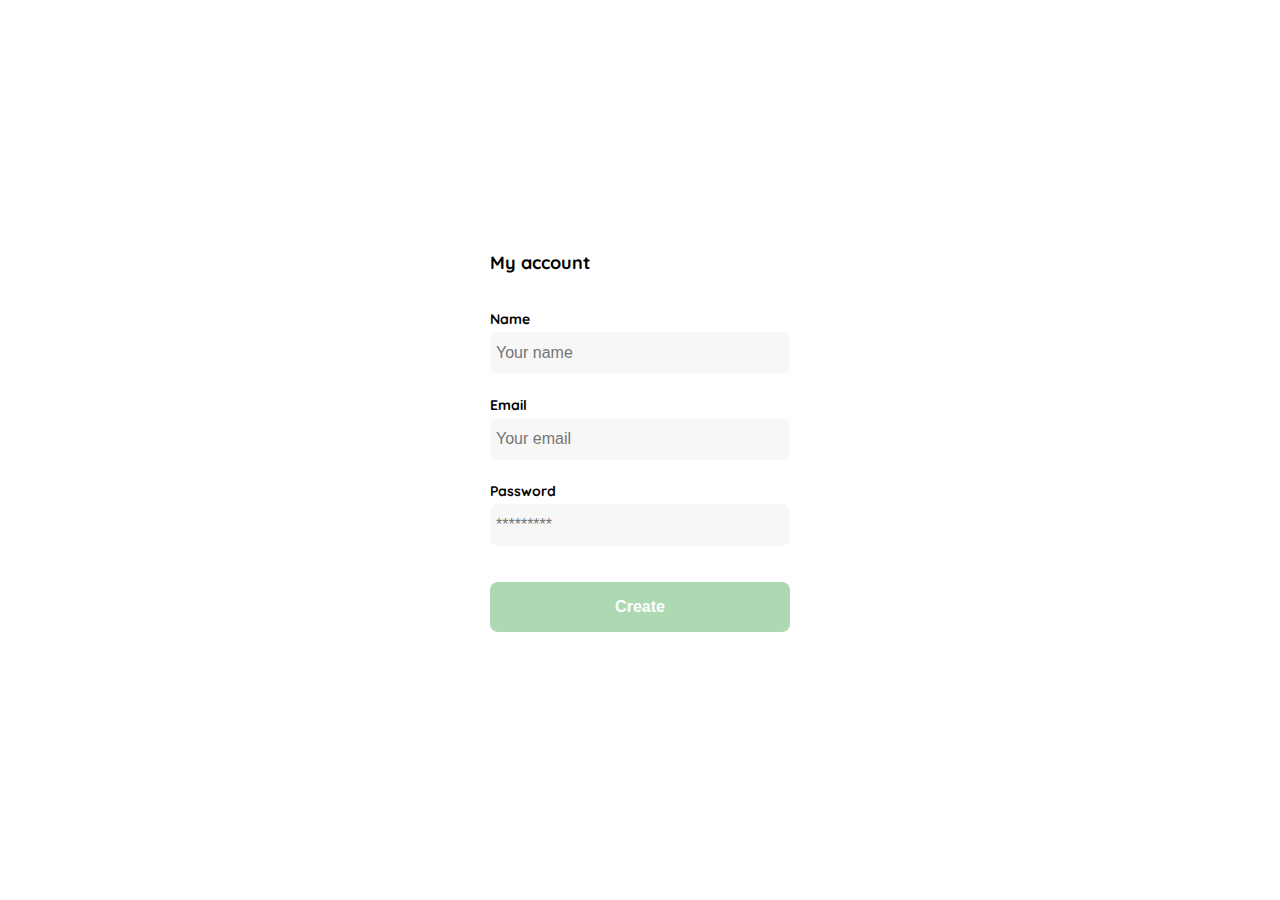
<file: create_account.html>
<!DOCTYPE html>
<html lang="en">
<head>
  <meta charset="UTF-8">
  <meta http-equiv="X-UA-Compatible" content="IE=edge">
  <meta name="viewport" content="width=device-width, initial-scale=1.0">
  <link rel="preconnect" href="https://fonts.googleapis.com">
  <link rel="preconnect" href="https://fonts.gstatic.com" crossorigin>
  <link href="https://fonts.googleapis.com/css2?family=Quicksand:wght@300;500;700&display=swap" rel="stylesheet">
  <title>Document</title>
  <style>
    :root {
      --white: #FFFFFF;
      --black: #000000;
      --very-light-pink: #C7C7C7;
      --text-input-field: #F7F7F7;
      --hospital-green: #ACD9B2;
      --sm: 14px;
      --md: 16px;
      --lg: 18px;
    }
    body {
      margin: 0;
      font-family: 'Quicksand', sans-serif;
    }
    .login {
      width: 100%;
      height: 100vh;
      display: grid;
      place-items: center;
    }
    .form-container {
      display: grid;
      grid-template-rows: auto 1fr auto;
      width: 300px;
    }
    .title {
      font-size: var(--lg);
      margin-bottom: 36px;
      text-align: start;
    }
    .form {
      display: flex;
      flex-direction: column;
    }
    .form div {
      display: flex;
      flex-direction: column;
    }
    .label {
      font-size: var(--sm);
      font-weight: bold;
      margin-bottom: 4px;
    }
    .input {
      background-color: var(--text-input-field);
      border: none;
      border-radius: 8px;
      height: 30px;
      font-size: var(--md);
      padding: 6px;
      margin-bottom: 12px;
    }
    .input-name,
    .input-email,
    .input-password {
      margin-bottom: 22px;
    }
    .primary-button {
      background-color: var(--hospital-green);
      border-radius: 8px;
      border: none;
      color: var(--white);
      width: 100%;
      cursor: pointer;
      font-size: var(--md);
      font-weight: bold;
      height: 50px;
    }
    .login-button {
      margin-top: 14px;
      margin-bottom: 30px;
    }
    @media (max-width: 640px) {
      .form-container {
        height: 100%;
      }
      .form {
        height: 100%;
        justify-content: space-between;
      }
    }
  </style>
</head>
<body>
  <div class="login">
    <div class="form-container">
      <h1 class="title">My account</h1>

      <form action="/" class="form">
        <div>
          <label for="name" class="label">Name</label>
          <input type="text" id="name" placeholder="Your name" class="input input-name">

          <label for="email" class="label">Email</label>
          <input type="text" id="email" placeholder="Your email" class="input input-email">

          <label for="password" class="label">Password</label>
          <input type="password" id="password" placeholder="*********" class="input input-password">
        </div>

        <input type="submit" value="Create" class="primary-button login-button">
      </form>
    </div>
  </div>
</body>
</html>
</file>
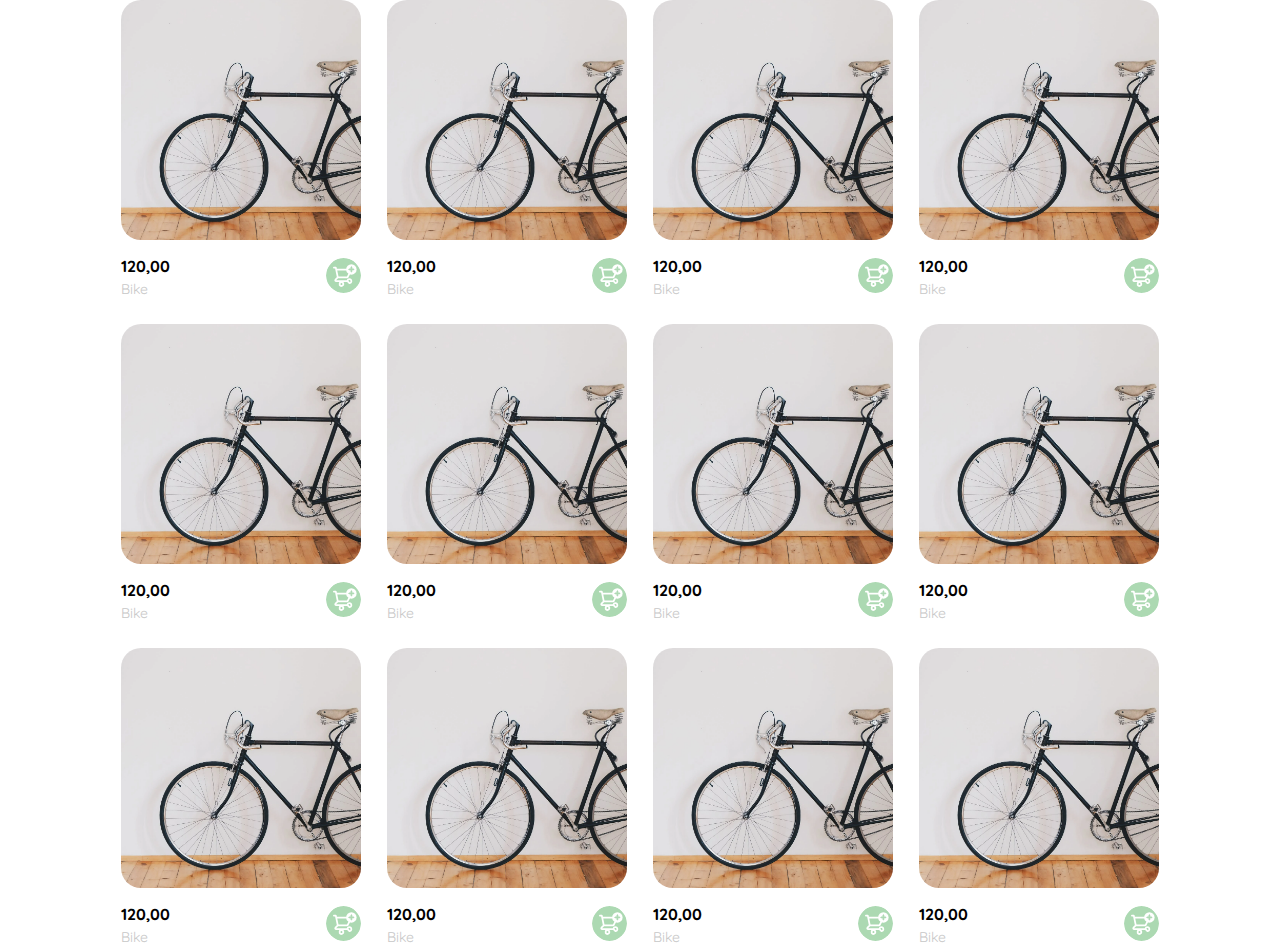
<file: home.html>
<!DOCTYPE html>
<html lang="en">
<head>
  <meta charset="UTF-8">
  <meta http-equiv="X-UA-Compatible" content="IE=edge">
  <meta name="viewport" content="width=device-width, initial-scale=1.0">
  <link rel="preconnect" href="https://fonts.googleapis.com">
  <link rel="preconnect" href="https://fonts.gstatic.com" crossorigin>
  <link href="https://fonts.googleapis.com/css2?family=Quicksand:wght@300;500;700&display=swap" rel="stylesheet">
  <title>Home</title>
  <style>
    :root {
      --white: #FFFFFF;
      --black: #000000;
      --very-light-pink: #C7C7C7;
      --text-input-field: #F7F7F7;
      --hospital-green: #ACD9B2;
      --sm: 14px;
      --md: 16px;
      --lg: 18px;
    }
    body {
      margin: 0;
      font-family: 'Quicksand', sans-serif;
    }
    .cards-container{
        display: grid;
        grid-template-columns: repeat(auto-fill, 240px); /*no sabemos el tamaño de la pantalla, así que auto-fill, y su tamaño*/
        gap: 26px; /*Separacion entre columnas*/
        place-content: center;
    }
    .product-card{
        width: 240px;
    }
    .product-card img{
        width: 240px;
        height: 240px;
        border-radius: 20px;
        object-fit: cover; /*Adecuar la imagen a nuestros parametros*/
    }
    .product-info{
        display: flex;
        justify-content: space-between;
        align-items: center;
        margin-top: 12px;
    }
    .product-info figure{
        margin: 0;
    }
    .product-info figure img{
        width: 35px;
        height: 35px;
    }
    .product-info div p:nth-child(1){
        font-weight: bold;
        font-size: var(--md);
        margin-top: 0;
        margin-bottom: 4px;
    }
    .product-info div p:nth-child(2){
        font-size: var(--sm);
        margin-top: 0;
        margin-bottom: 0;
        color: var(--very-light-pink);
    }
    @media (max-width: 640px){
        .cards-container{
            grid-template-columns: repeat(auto-fill, 140px);
        }
        .product-card{
            width: 140px;
    }
        .product-card img{
            width: 140px;
            height: 140px;
        }
    }
  </style>
</head>
<body>
    <section class="main-container">
        <div class="cards-container">
            <div class="product-card">
                <img src="./images/Bike.PNG" alt="" />
                <div class="product-info">
                    <div>
                        <p>120,00</p>
                        <p>Bike</p>
                    </div>
                    <figure>
                        <img src="./Platzi_YardSale_Icons/bt_add_to_cart.svg" alt="" />
                    </figure>
                </div>
            </div>
            <div class="product-card">
                <img src="./images/Bike.PNG" alt="" />
                <div class="product-info">
                    <div>
                        <p>120,00</p>
                        <p>Bike</p>
                    </div>
                    <figure>
                        <img src="./Platzi_YardSale_Icons/bt_add_to_cart.svg" alt="" />
                    </figure>
                </div>
            </div>
            <div class="product-card">
                <img src="./images/Bike.PNG" alt="" />
                <div class="product-info">
                    <div>
                        <p>120,00</p>
                        <p>Bike</p>
                    </div>
                    <figure>
                        <img src="./Platzi_YardSale_Icons/bt_add_to_cart.svg" alt="" />
                    </figure>
                </div>
            </div>
            <div class="product-card">
                <img src="./images/Bike.PNG" alt="" />
                <div class="product-info">
                    <div>
                        <p>120,00</p>
                        <p>Bike</p>
                    </div>
                    <figure>
                        <img src="./Platzi_YardSale_Icons/bt_add_to_cart.svg" alt="" />
                    </figure>
                </div>
            </div>
            <div class="product-card">
                <img src="./images/Bike.PNG" alt="" />
                <div class="product-info">
                    <div>
                        <p>120,00</p>
                        <p>Bike</p>
                    </div>
                    <figure>
                        <img src="./Platzi_YardSale_Icons/bt_add_to_cart.svg" alt="" />
                    </figure>
                </div>
            </div>
            <div class="product-card">
                <img src="./images/Bike.PNG" alt="" />
                <div class="product-info">
                    <div>
                        <p>120,00</p>
                        <p>Bike</p>
                    </div>
                    <figure>
                        <img src="./Platzi_YardSale_Icons/bt_add_to_cart.svg" alt="" />
                    </figure>
                </div>
            </div>
            <div class="product-card">
                <img src="./images/Bike.PNG" alt="" />
                <div class="product-info">
                    <div>
                        <p>120,00</p>
                        <p>Bike</p>
                    </div>
                    <figure>
                        <img src="./Platzi_YardSale_Icons/bt_add_to_cart.svg" alt="" />
                    </figure>
                </div>
            </div>
            <div class="product-card">
                <img src="./images/Bike.PNG" alt="" />
                <div class="product-info">
                    <div>
                        <p>120,00</p>
                        <p>Bike</p>
                    </div>
                    <figure>
                        <img src="./Platzi_YardSale_Icons/bt_add_to_cart.svg" alt="" />
                    </figure>
                </div>
            </div>
            <div class="product-card">
                <img src="./images/Bike.PNG" alt="" />
                <div class="product-info">
                    <div>
                        <p>120,00</p>
                        <p>Bike</p>
                    </div>
                    <figure>
                        <img src="./Platzi_YardSale_Icons/bt_add_to_cart.svg" alt="" />
                    </figure>
                </div>
            </div>
            <div class="product-card">
                <img src="./images/Bike.PNG" alt="" />
                <div class="product-info">
                    <div>
                        <p>120,00</p>
                        <p>Bike</p>
                    </div>
                    <figure>
                        <img src="./Platzi_YardSale_Icons/bt_add_to_cart.svg" alt="" />
                    </figure>
                </div>
            </div>
            <div class="product-card">
                <img src="./images/Bike.PNG" alt="" />
                <div class="product-info">
                    <div>
                        <p>120,00</p>
                        <p>Bike</p>
                    </div>
                    <figure>
                        <img src="./Platzi_YardSale_Icons/bt_add_to_cart.svg" alt="" />
                    </figure>
                </div>
            </div>
            <div class="product-card">
                <img src="./images/Bike.PNG" alt="" />
                <div class="product-info">
                    <div>
                        <p>120,00</p>
                        <p>Bike</p>
                    </div>
                    <figure>
                        <img src="./Platzi_YardSale_Icons/bt_add_to_cart.svg" alt="" />
                    </figure>
                </div>
            </div>
                
    </section>
</body>
</html>
</file>
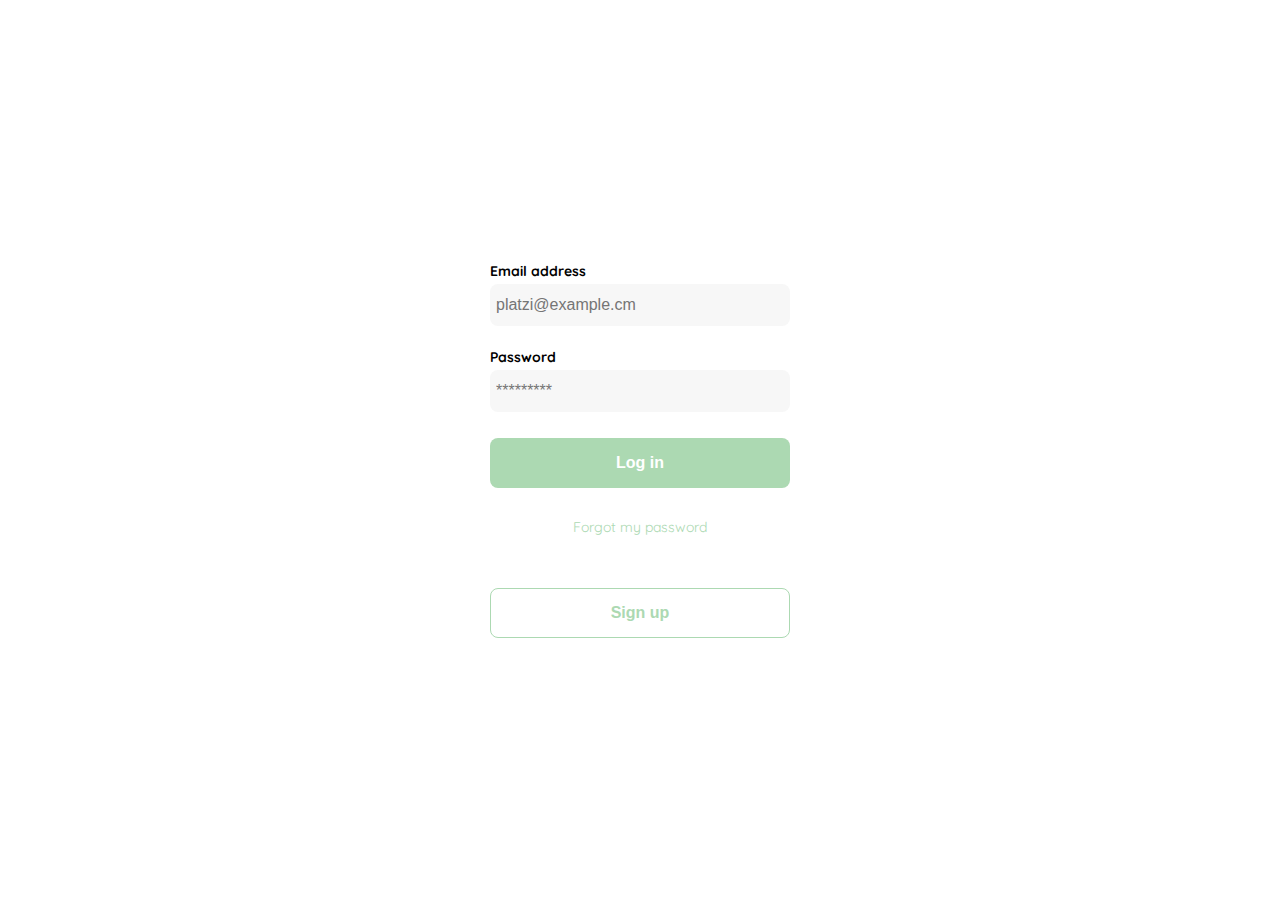
<file: login.html>
<!DOCTYPE html>
<html lang="en">
<head>
  <meta charset="UTF-8">
  <meta http-equiv="X-UA-Compatible" content="IE=edge">
  <meta name="viewport" content="width=device-width, initial-scale=1.0">
  <link rel="preconnect" href="https://fonts.googleapis.com">
  <link rel="preconnect" href="https://fonts.gstatic.com" crossorigin>
  <link href="https://fonts.googleapis.com/css2?family=Quicksand:wght@300;500;700&display=swap" rel="stylesheet">
  <title>Document</title>
  <style>
    :root {
      --white: #FFFFFF;
      --black: #000000;
      --very-light-pink: #C7C7C7;
      --text-input-field: #F7F7F7;
      --hospital-green: #ACD9B2;
      --sm: 14px;
      --md: 16px;
      --lg: 18px;
    }
    body {
      margin: 0;
      font-family: 'Quicksand', sans-serif;
    }
    .login {
      width: 100%;
      height: 100vh;
      display: grid;
      place-items: center;
    }
    .form-container {
      display: grid;
      grid-template-rows: auto 1fr auto;
      width: 300px;
    }
    .logo {
      width: 150px;
      margin-bottom: 48px;
      justify-self: center;
      display: none;
    }
    .form {
      display: flex;
      flex-direction: column;
    }
    .form a {
      color: var(--hospital-green);
      font-size: var(--sm);
      text-align: center;
      text-decoration: none;
      margin-bottom: 52px;
    }
    .label {
      font-size: var(--sm);
      font-weight: bold;
      margin-bottom: 4px;
    }
    .input {
      background-color: var(--text-input-field);
      border: none;
      border-radius: 8px;
      height: 30px;
      font-size: var(--md);
      padding: 6px;
      margin-bottom: 12px;
    }
    .input-email {
      margin-bottom: 22px;
    }
    .primary-button {
      background-color: var(--hospital-green);
      border-radius: 8px;
      border: none;
      color: var(--white);
      width: 100%;
      cursor: pointer;
      font-size: var(--md);
      font-weight: bold;
      height: 50px;
    }
    .secondary-button {
      background-color: var(--white);
      border-radius: 8px;
      border: 1px solid var(--hospital-green);
      color: var(--hospital-green);
      width: 100%;
      cursor: pointer;
      font-size: var(--md);
      font-weight: bold;
      height: 50px;
    }
    .login-button {
      margin-top: 14px;
      margin-bottom: 30px;
    }
    @media (max-width: 640px) {
      .logo {
        display: block;
      }
      .secondary-button{
        position: absolute;
        bottom: 30px;
        width: inherit;
      }
    }
  </style>
</head>
<body>
  <div class="login">
    <div class="form-container">
      <img src="./Platzi_YardSale_Logos/logo_yard_sale.svg" alt="logo" class="logo">

      <form action="/" class="form">
        <label for="email" class="label">Email address</label>
        <input type="text" id="email" placeholder="platzi@example.cm" class="input input-email">

        <label for="password" class="label">Password</label>
        <input type="password" id="password" placeholder="*********" class="input input-password">

        <input type="submit" value="Log in" class="primary-button login-button">
        <a href="/">Forgot my password</a>
      </form>

      <button class="secondary-button signup-button">Sign up</button>
    </div>
  </div>
</body>
</html>
</file>
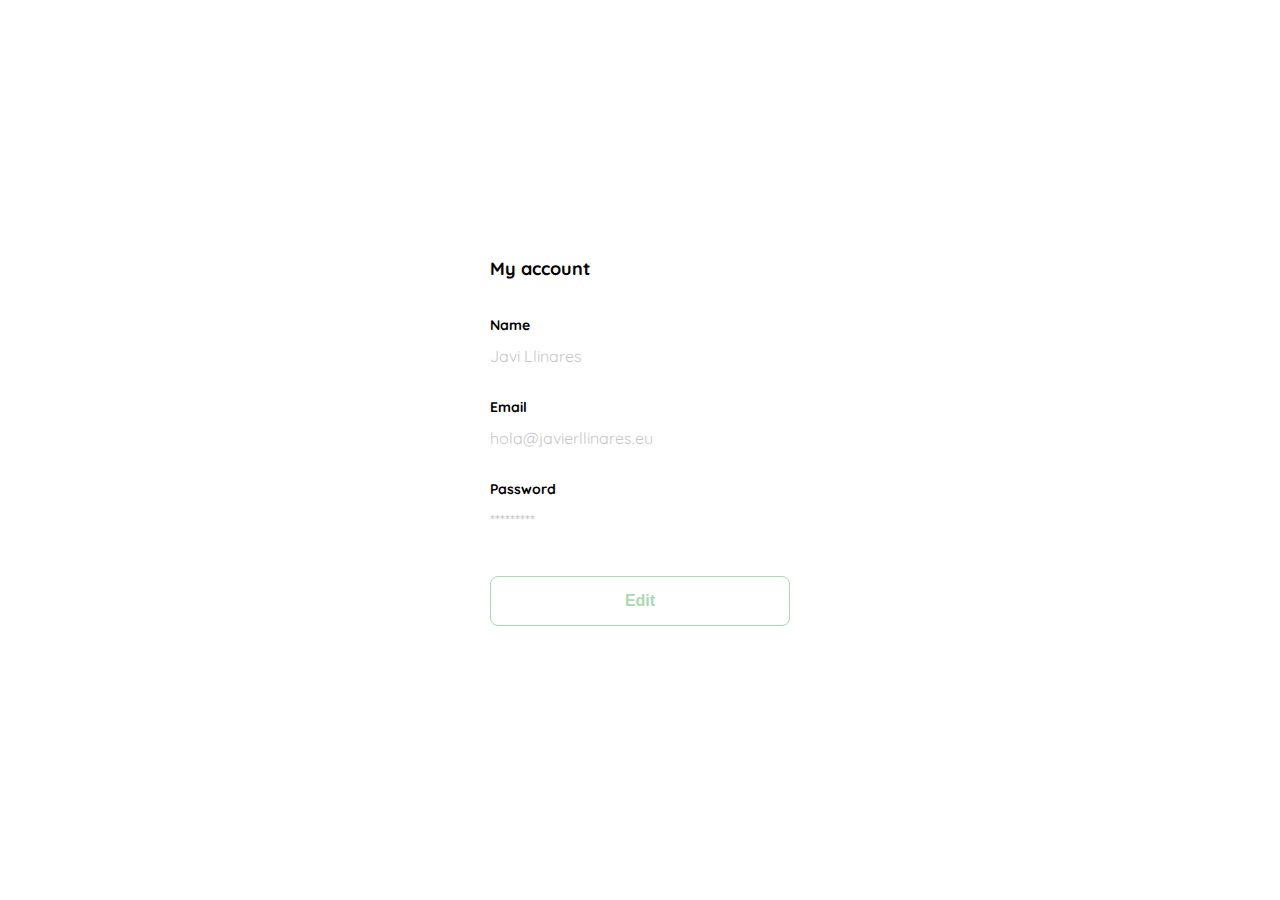
<file: my_account.html>
<!DOCTYPE html>
<html lang="en">
<head>
  <meta charset="UTF-8">
  <meta http-equiv="X-UA-Compatible" content="IE=edge">
  <meta name="viewport" content="width=device-width, initial-scale=1.0">
  <link rel="preconnect" href="https://fonts.googleapis.com">
  <link rel="preconnect" href="https://fonts.gstatic.com" crossorigin>
  <link href="https://fonts.googleapis.com/css2?family=Quicksand:wght@300;500;700&display=swap" rel="stylesheet">
  <title>Document</title>
  <style>
    :root {
      --white: #FFFFFF;
      --black: #000000;
      --very-light-pink: #C7C7C7;
      --text-input-field: #F7F7F7;
      --hospital-green: #ACD9B2;
      --sm: 14px;
      --md: 16px;
      --lg: 18px;
    }
    body {
      margin: 0;
      font-family: 'Quicksand', sans-serif;
    }
    .login {
      width: 100%;
      height: 100vh;
      display: grid;
      place-items: center;
    }
    .form-container {
      display: grid;
      grid-template-rows: auto 1fr auto;
      width: 300px;
    }
    .logo {
      width: 150px;
      margin-bottom: 48px;
      justify-self: center;
      display: none;
    }
    .title {
      font-size: var(--lg);
      margin-bottom: 36px;
      text-align: start;
    }
    .form {
      display: flex;
      flex-direction: column;
    }
    .form div {
      display: flex;
      flex-direction: column;
    }
    .label {
      font-size: var(--sm);
      font-weight: bold;
      margin-bottom: 4px;
    }
    .value {
      color: var(--very-light-pink);
      font-size: var(--md);
      margin: 8px 0 32px 0;
    }
    .secondary-button {
      background-color: var(--white);
      border-radius: 8px;
      border: 1px solid var(--hospital-green);
      color: var(--hospital-green);
      width: 100%;
      cursor: pointer;
      font-size: var(--md);
      font-weight: bold;
      height: 50px;
    }
    .login-button {
      margin-top: 14px;
      margin-bottom: 30px;
    }
    @media (max-width: 640px) {
      .form-container {
        height: 100%;
      }
      .form {
        height: 100%;
        justify-content: space-between;
      }
      .secondary-button{
          background-color: var(--hospital-green);
          color: var(--white);
      }
    }
  </style>
</head>
<body>
  <div class="login">
    <div class="form-container">
      <h1 class="title">My account</h1>

      <form action="/" class="form">
        <div>
          <label for="name" class="label">Name</label>
          <p class="value">Javi Llinares</p>

          <label for="email" class="label">Email</label>
          <p class="value">hola@javierllinares.eu</p>

          <label for="password" class="label">Password</label>
          <p class="value">*********</p>
        </div>

        <input type="submit" value="Edit" class="secondary-button login-button">
      </form>
    </div>
  </div>
</body>
</html>
</file>
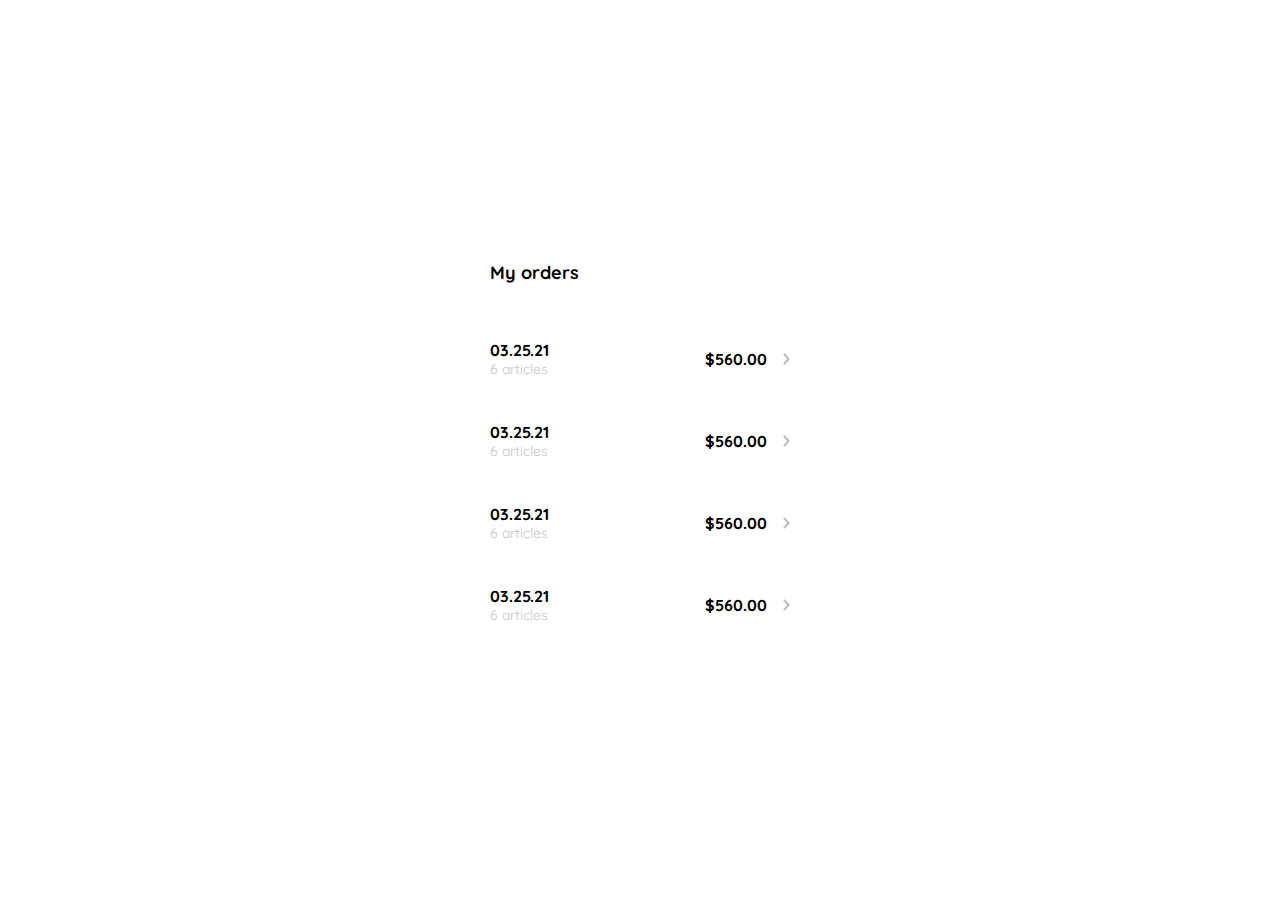
<file: my_orders.html>
<!DOCTYPE html>
<html lang="en">
<head>
  <meta charset="UTF-8">
  <meta http-equiv="X-UA-Compatible" content="IE=edge">
  <meta name="viewport" content="width=device-width, initial-scale=1.0">
  <link rel="preconnect" href="https://fonts.googleapis.com">
  <link rel="preconnect" href="https://fonts.gstatic.com" crossorigin>
  <link href="https://fonts.googleapis.com/css2?family=Quicksand:wght@300;500;700&display=swap" rel="stylesheet">
  <title>My Orders</title>
  <style>
    :root {
      --white: #FFFFFF;
      --black: #000000;
      --very-light-pink: #C7C7C7;
      --text-input-field: #F7F7F7;
      --hospital-green: #ACD9B2;
      --sm: 14px;
      --md: 16px;
      --lg: 18px;
    }
    body {
      margin: 0;
      font-family: 'Quicksand', sans-serif;
    }
    .my-order {
      width: 100%;
      height: 100vh;
      display: grid;
      place-items: center;
    }
    .title {
      font-size: var(--lg);
      margin-bottom: 40px;
    }
    .my-order-container {
      display: grid;
      grid-template-rows: auto 1fr auto;
      width: 300px;
    }
    .my-order-content {
      display: flex;
      flex-direction: column;
    }
    .order {
      display: grid;
      grid-template-columns: auto 1fr auto;
      gap: 16px;
      align-items: center;
      margin-bottom: 12px;
    }
    .order p:nth-child(1) {
      display: flex;
      flex-direction: column;
    }
    .order p span:nth-child(1) {
      font-size: var(--md);
      font-weight: bold;
    }
    .order p span:nth-child(2) {
      font-size: var(--sm);
      color: var(--very-light-pink);
    }
    .order p:nth-child(2) {
      text-align: end;
      font-weight: bold;
    }
  </style>
</head>
<body>
  <div class="my-order">
    <div class="my-order-container">
      <h1 class="title">My orders</h1>

      <div class="my-order-content">
        <div class="order">
          <p>
            <span>03.25.21</span>
            <span>6 articles</span>
          </p>
          <p>$560.00</p>
          <img src="./Platzi_YardSale_Icons/flechita.svg" alt="arrow">
        </div>

        <div class="order">
          <p>
            <span>03.25.21</span>
            <span>6 articles</span>
          </p>
          <p>$560.00</p>
          <img src="./Platzi_YardSale_Icons/flechita.svg" alt="arrow">
        </div>

        <div class="order">
          <p>
            <span>03.25.21</span>
            <span>6 articles</span>
          </p>
          <p>$560.00</p>
          <img src="./Platzi_YardSale_Icons/flechita.svg" alt="arrow">
        </div>

        <div class="order">
          <p>
            <span>03.25.21</span>
            <span>6 articles</span>
          </p>
          <p>$560.00</p>
          <img src="./Platzi_YardSale_Icons/flechita.svg" alt="arrow">
        </div>
      </div>
    </div>
  </div>
</body>
</html>
</file>
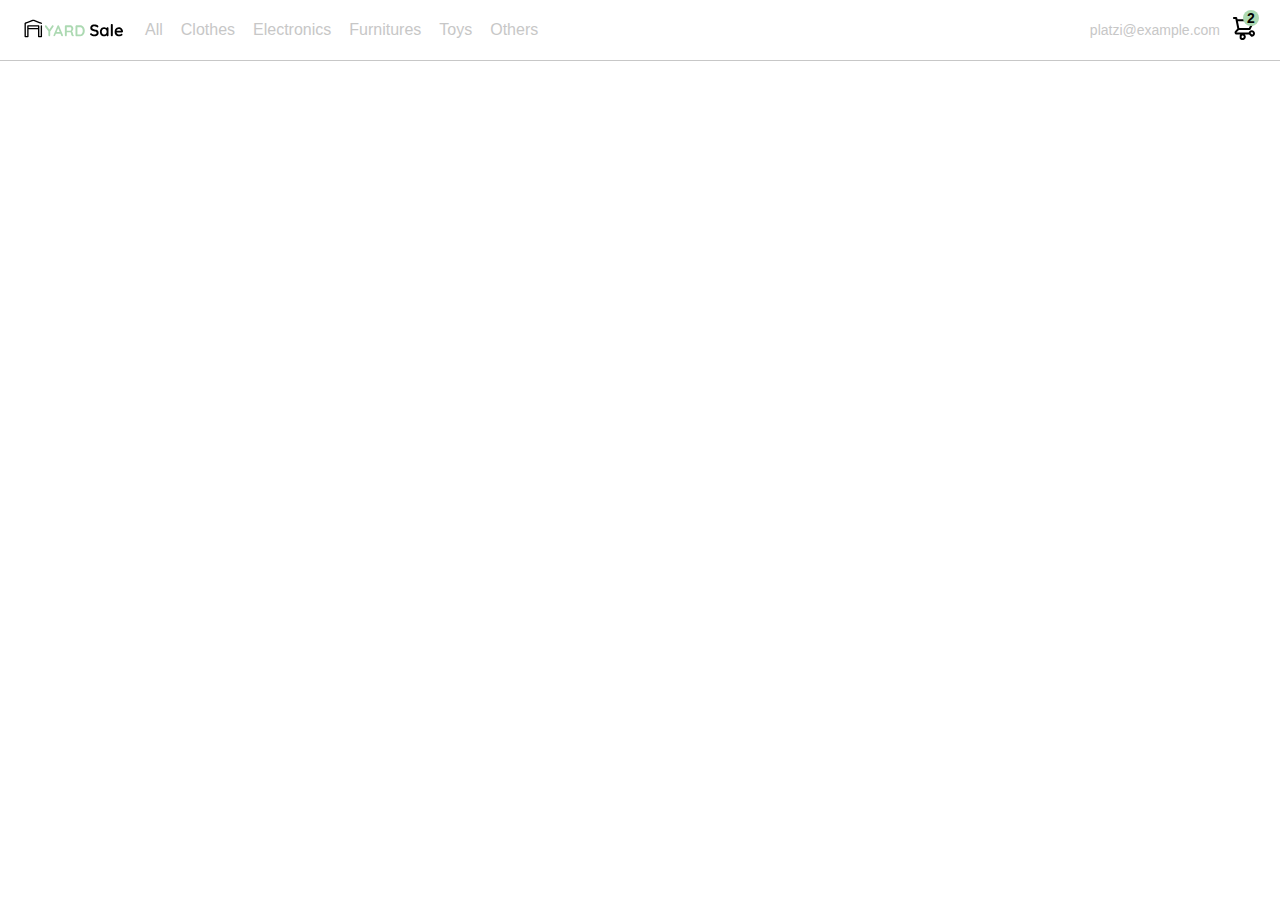
<file: navbar.html>
<!DOCTYPE html>
<html lang="en">
<head>
  <meta charset="UTF-8">
  <meta http-equiv="X-UA-Compatible" content="IE=edge">
  <meta name="viewport" content="width=device-width, initial-scale=1.0">
  <title>Navbar</title>
  <style>
    :root {
      --white: #FFFFFF;
      --black: #000000;
      --very-light-pink: #C7C7C7;
      --text-input-field: #F7F7F7;
      --hospital-green: #ACD9B2;
      --sm: 14px;
      --md: 16px;
      --lg: 18px;
    }
    body {
      margin: 0;
      font-family: 'Quicksand', sans-serif;
    }
    nav {
      display: flex;
      justify-content: space-between;
      padding: 0 24px;
      border-bottom: 1px solid var(--very-light-pink);
    }
    .menu {
      display: none;
    }
    .logo {
      width: 100px;
    }
    .navbar-left ul,
    .navbar-right ul {
      list-style: none;
      padding: 0;
      margin: 0;
      display: flex;
      align-items: center;
      height: 60px;
    }
    .navbar-left {
      display: flex;
    }
    .navbar-left ul {
      margin-left: 12px;
    }
    .navbar-left ul li a,
    .navbar-right ul li a {
      text-decoration: none;
      color: var(--very-light-pink);
      border: 1px solid var(--white);
      padding: 8px;
      border-radius: 8px;
    }
    .navbar-left ul li a:hover,
    .navbar-right ul li a:hover {
      border: 1px solid var(--hospital-green);
      color: var(--hospital-green);
    }
    .navbar-email {
      color: var(--very-light-pink);
      font-size: var(--sm);
      margin-right: 12px;
    }
    .navbar-shopping-cart {
      position: relative;
    }
    .navbar-shopping-cart div {
      width: 16px;
      height: 16px;
      background-color: var(--hospital-green);
      border-radius: 50%;
      font-size: var(--sm);
      font-weight: bold;
      position: absolute;
      top: -6px;
      right: -3px;
      display: flex;
      justify-content: center;
      align-items: center;
    }
    @media (max-width: 640px) {
      .menu {
        display: block;
      }
      .navbar-left ul {
        display: none;
      }
      .navbar-email {
        display: none;
      }
    }
  </style>
</head>
<body>
  <nav>
    <img src="./Platzi_YardSale_Icons/icon_menu.svg" alt="menu" class="menu">

    <div class="navbar-left">
      <img src="./Platzi_YardSale_Logos/logo_yard_sale.svg" alt="logo" class="logo">

      <ul>
        <li>
          <a href="/">All</a>
        </li>
        <li>
          <a href="/">Clothes</a>
        </li>
        <li>
          <a href="/">Electronics</a>
        </li>
        <li>
          <a href="/">Furnitures</a>
        </li>
        <li>
          <a href="/">Toys</a>
        </li>
        <li>
          <a href="/">Others</a>
        </li>
      </ul>
    </div>

    <div class="navbar-right">
      <ul>
        <li class="navbar-email">platzi@example.com</li>
        <li class="navbar-shopping-cart">
          <img src="./Platzi_YardSale_Icons/icon_shopping_cart.svg" alt="shopping cart">
          <div>2</div>
        </li>
      </ul>
    </div>
  </nav>
</body>
</html>
</file>
